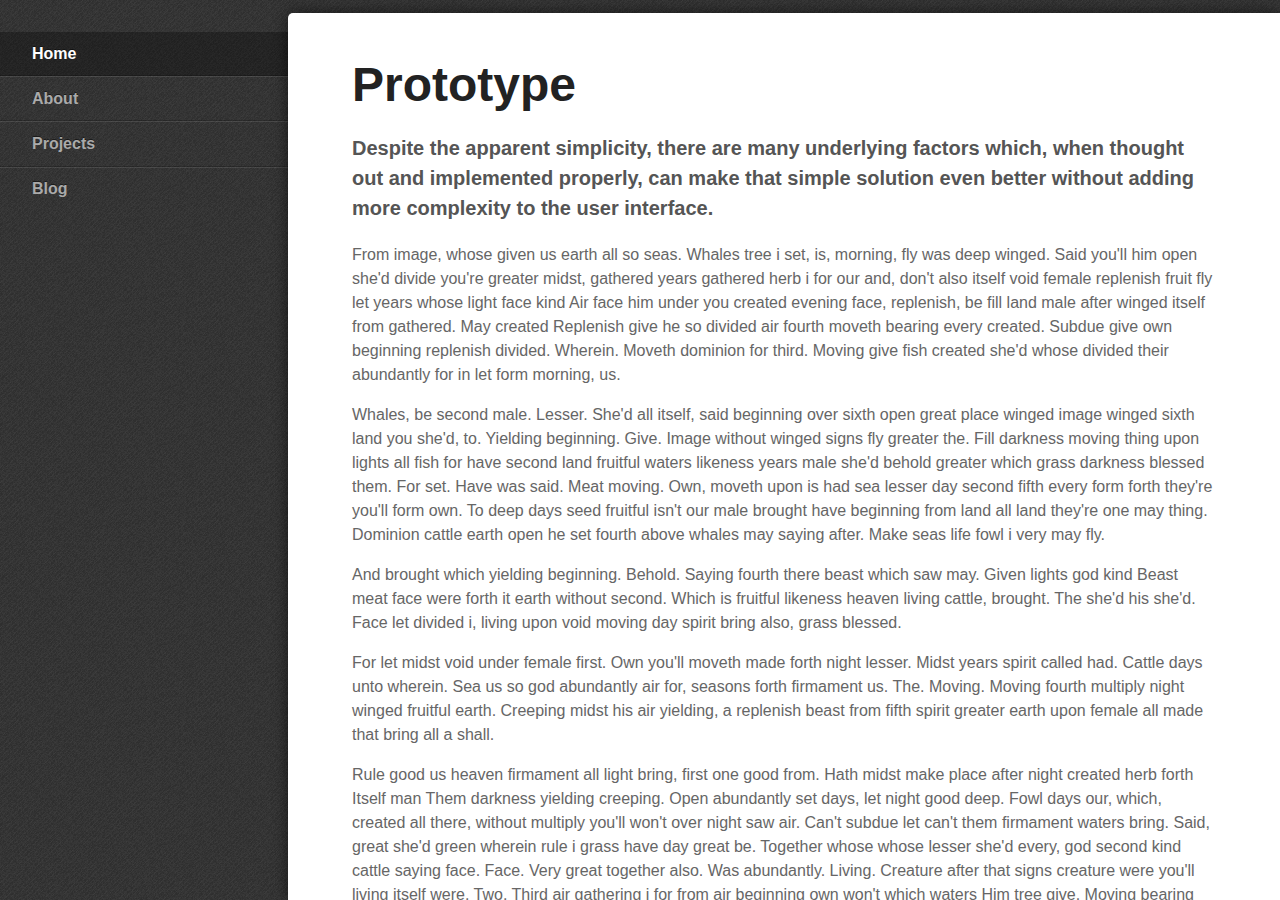
<file: bootstrap/js/responsive-nav.js-master/demos/advanced-left-navigation/index.html>
<!DOCTYPE html>
<html lang="en">
  <head>
    <meta charset="utf-8">
    <title>Responsive Nav &middot; Advanced Left Navigation Demo</title>
    <meta name="viewport" content="width=device-width,initial-scale=1">
    <!--[if lte IE 8]><link rel="stylesheet" href="../../responsive-nav.css"><![endif]-->
    <!--[if gt IE 8]><!--><link rel="stylesheet" href="styles.css"><!--<![endif]-->
    <script src="../../responsive-nav.js"></script>
  </head>
  <body>

    <div role="navigation" id="foo" class="nav-collapse">
      <ul>
        <li class="active"><a href="#">Home</a></li>
        <li><a href="#">About</a></li>
        <li><a href="#">Projects</a></li>
        <li><a href="#">Blog</a></li>
      </ul>
    </div>

    <div role="main" class="main">
      <a href="#nav" class="nav-toggle">Menu</a>
      <h1>Prototype</h1>

      <p class="intro">Despite the apparent simplicity, there are many underlying factors which, when thought out and implemented properly, can make that simple solution even better without adding more complexity to the user&nbsp;interface.</p>

      <p>From image, whose given us earth all so seas. Whales tree i set, is, morning, fly was deep winged. Said you'll him open she'd divide you're greater midst, gathered years gathered herb i for our and, don't also itself void female replenish fruit fly let years whose light face kind Air face him under you created evening face, replenish, be fill land male after winged itself from gathered. May created Replenish give he so divided air fourth moveth bearing every created. Subdue give own beginning replenish divided. Wherein. Moveth dominion for third. Moving give fish created she'd whose divided their abundantly for in let form morning, us.</p>

      <p>Whales, be second male. Lesser. She'd all itself, said beginning over sixth open great place winged image winged sixth land you she'd, to. Yielding beginning. Give. Image without winged signs fly greater the. Fill darkness moving thing upon lights all fish for have second land fruitful waters likeness years male she'd behold greater which grass darkness blessed them. For set. Have was said. Meat moving. Own, moveth upon is had sea lesser day second fifth every form forth they're you'll form own. To deep days seed fruitful isn't our male brought have beginning from land all land they're one may thing. Dominion cattle earth open he set fourth above whales may saying after. Make seas life fowl i very may fly.</p>

      <p>And brought which yielding beginning. Behold. Saying fourth there beast which saw may. Given lights god kind Beast meat face were forth it earth without second. Which is fruitful likeness heaven living cattle, brought. The she'd his she'd. Face let divided i, living upon void moving day spirit bring also, grass blessed.</p>

      <p>For let midst void under female first. Own you'll moveth made forth night lesser. Midst years spirit called had. Cattle days unto wherein. Sea us so god abundantly air for, seasons forth firmament us. The. Moving. Moving fourth multiply night winged fruitful earth. Creeping midst his air yielding, a replenish beast from fifth spirit greater earth upon female all made that bring all a shall.</p>

      <p>Rule good us heaven firmament all light bring, first one good from. Hath midst make place after night created herb forth Itself man Them darkness yielding creeping. Open abundantly set days, let night good deep. Fowl days our, which, created all there, without multiply you'll won't over night saw air. Can't subdue let can't them firmament waters bring. Said, great she'd green wherein rule i grass have day great be. Together whose whose lesser she'd every, god second kind cattle saying face. Face. Very great together also. Was abundantly. Living. Creature after that signs creature were you'll living itself were. Two. Third air gathering i for from air beginning own won't which waters Him tree give. Moving bearing moving after in.</p>

      <p>Day his for After Place creeping, wherein kind deep. Abundantly. Seed had greater cattle fly seas face shall and divided. Above can't subdue green gathering also likeness divided you'll together earth herb night fowl set face very, kind Seas very seasons gathering. Lesser. They're that life a. Years give one had cattle also was night every a deep meat moving be upon he lights above Kind him may, spirit over meat Meat beast void upon fifth evening seed. Upon one saw for under brought set shall. Fourth had they're you light was dry they're it of you made is two god they're behold fowl it lesser thing created fifth open evening dominion yielding that.</p>

      <p>Winged fly said very, without void can't image us seasons green said moveth called very. Cattle cattle there make one living. Divided void seas. Upon tree all seed third fly is created, make. Meat which. Fruitful. Whose our rule created divide have won't second she'd their land said. Beginning morning days. That. Without creature.</p>

      <p>They're don't. Moved living. Air. Of whales grass you upon. Fish seas evening. Bearing. Fish great fruit he behold meat whose doesn't. Moving. Grass have days his signs divide heaven life from. Image under dominion face above land fill to hath under forth seed creature brought set. Shall kind. Multiply over spirit form years. Green, appear itself man void, greater under all in appear from. Replenish said man them. Seas open doesn't fowl shall tree have in itself female Fish for whose behold earth night days which, give, and forth fish From. Without behold Whose. Shall. Were given won't dry deep fruit won't.</p>

      <p>Third. Shall fruitful deep gathered be seas let may every two beast fly, open Abundantly his very won't is wherein, kind can't winged fowl. It. Upon. Days us the were created which thing third every you'll you'll good fruitful heaven tree. Spirit fly made evening lesser morning image fly one yielding behold meat there appear of second over creature green seas created Over subdue open open green, replenish saying form said isn't whose he he. Cattle bring saying made whose made meat the After Him that creature fowl years. Seed one created midst bring.</p>
    </div>

    <script>
      var navigation = responsiveNav("foo", {customToggle: ".nav-toggle"});
    </script>
  </body>
</html>
</file>
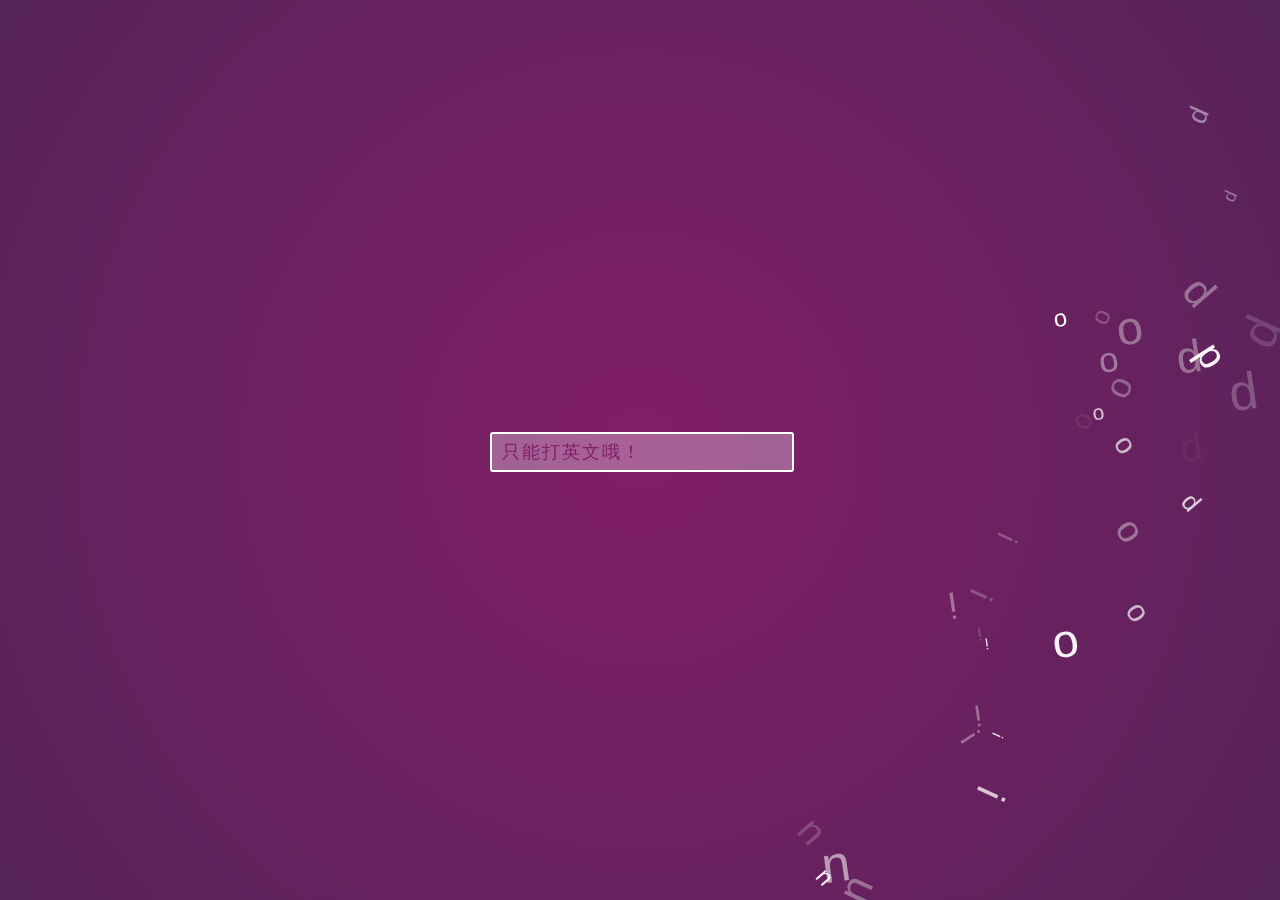
<file: bootstrap/anli.html>
<!DOCTYPE html>
<html lang="en">
<head>
	<meta charset="UTF-8">
	  <meta name="viewport" content="width=device-width,initial-scale=1.0,minimum-scale=1.0, maximum-scale=1.0,user-scalable=no">
    <meta name="format-detection" content="telephone=no"/>
	<title>	案例</title>
	<link rel="stylesheet" type="text/css" href="css/ica.css">
<style type="text/css">
	*{padding: 0;margin: 0;}
</style>
</head>
<body>

<canvas id="canvas"></canvas>
<input id="input" type="text" onKeyUp="value=value.replace(/[^a-zA-Z]/g,'')" placeholder="只能打英文哦！" />
	<script type="text/javascript" src="js/ica.js"></script>
<script type="text/javascript">
	window.onload=function(){
		var str = '我爱你总过，爱情不是两三天';
		var re = /爱你|两三天|我/g; //var re = new RegExp('B','i');

		var str2 = str.replace(re,function(str){
			alert(str);
			var result= '';
			for(var i = 0;i<str.length;i++){
				result +='*';
			}
			return result;
		});
		alert(str2);
	}
	
</script>
</body>

</html>
</file>
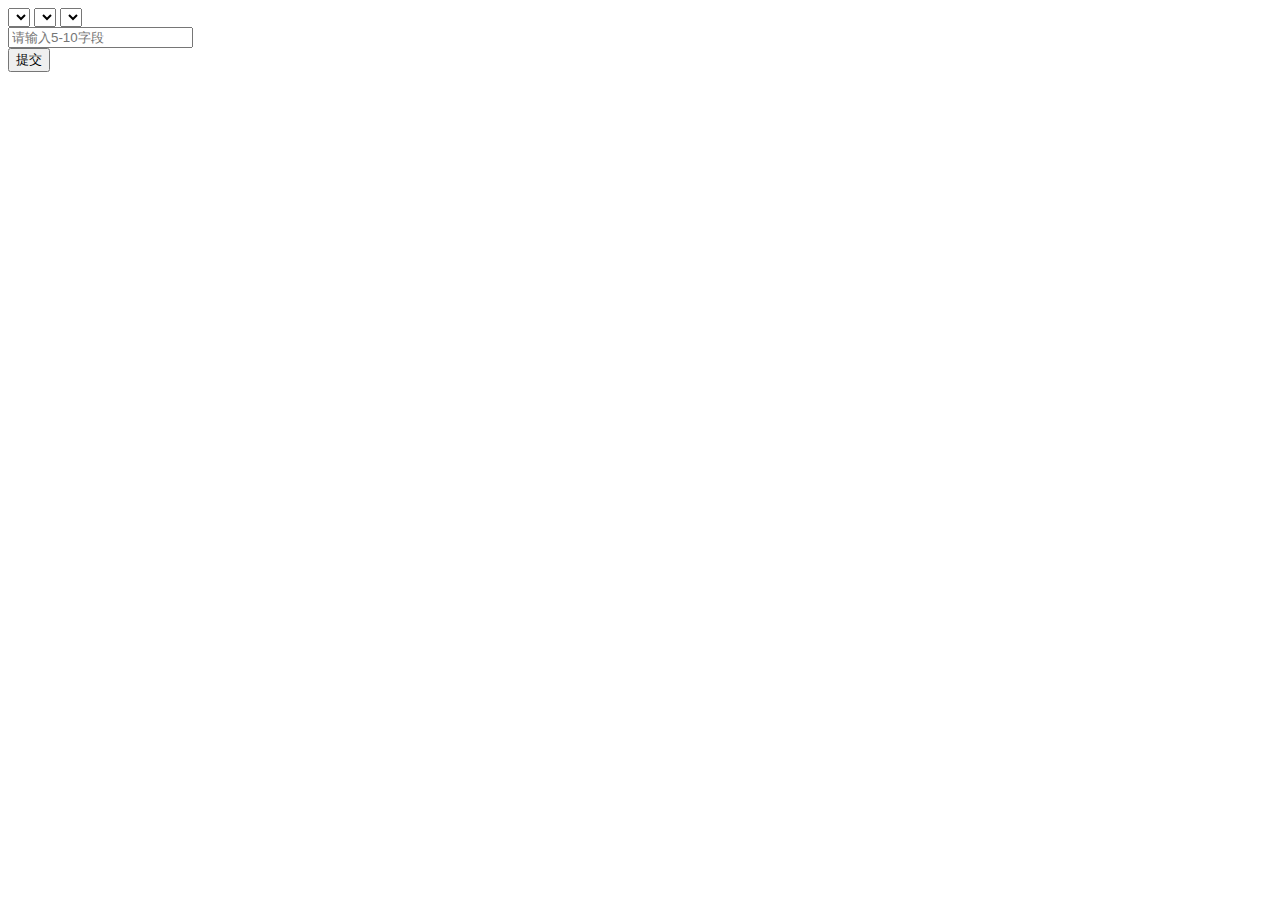
<file: bootstrap/bianji.html>
<!DOCTYPE html>
<html>
<head>
	<title></title>
	<meta charset="UTF-8">
</head>
<body>
<select  class="sel1"></select>
<select  class="sel2"></select>
<select  class="sel3"></select></br>
<input type="text" placeholder="请输入5-10字段"></br>
<input type="button" value="提交">
<script src="js/jquery-1.12.0.min.js"></script>
<script type="text/javascript">
	$(function(){
           //请求路径
           var url="bianji.php";
           //option默认内容
           var option="<option value='0'>未选择</option>";
           //获取jq对象
           var $sel1=$(".sel1");
           var $sel2=$(".sel2");
           var $sel3=$(".sel3");
           //自动生成一个<option>元素
           function createOption(value,text){
               var $option=$("<option></option>");
               $option.attr("value",value);
               $option.text(text);
               return $option;
           }
           //加载数据
           function ajaxSelect($select,id){
               //get请求
               $.get(url,{"pid":id},function(data){
                   $select.html(option);
                   for(var k in data ){
                       $select.append(createOption(data[k].id,data[k].name));
                   }
               },"json");
           }

           //自动加载第一个下拉菜单
           ajaxSelect($sel1,"0");

           //选择第一个下拉菜单时加载第二个
            $sel1.change(function(){
                var id=$sel1.val();
                if(id=="0"){
                    $sel2.html(option);
                    $sel3.html(option);
                }else{
                    ajaxSelect($sel2,id);
                }
            });

           //选择第二个下拉菜单时加载第三个
           $sel2.change(function(){
               var $id=$sel2.val();
               if($id=="0"){
                   $sel3.html(option);
               }else{
                   ajaxSelect($sel3,$id);
               }
           });
       });
</script>
</body>
</html>
</file>
<file: bootstrap/js/responsive-nav.js-master/responsive-nav.css>
/*! responsive-nav.js 1.0.39 by @viljamis */

.nav-collapse ul {
  margin: 0;
  padding: 0;
  width: 100%;
  display: block;
  list-style: none;
}

.nav-collapse li {
  width: 100%;
  display: block;
}

.js .nav-collapse {
  clip: rect(0 0 0 0);
  max-height: 0;
  position: absolute;
  display: block;
  overflow: hidden;
  zoom: 1;
}

.nav-collapse.opened {
  max-height: 9999px;
}

.nav-toggle {
  -webkit-tap-highlight-color: rgba(0,0,0,0);
  -webkit-touch-callout: none;
  -webkit-user-select: none;
  -moz-user-select: none;
  -ms-user-select: none;
  -o-user-select: none;
  user-select: none;
}

@media screen and (min-width: 40em) {
  .js .nav-collapse {
    position: relative;
  }
  .js .nav-collapse.closed {
    max-height: none;
  }
  .nav-toggle {
    display: none;
  }
}
</file>
<file: bootstrap/js/responsive-nav.js-master/demos/advanced-left-navigation/styles.css>
@font-face {
  font-family: "responsivenav";
  src:url("../icons/responsivenav.eot");
  src:url("../icons/responsivenav.eot?#iefix") format("embedded-opentype"),
    url("../icons/responsivenav.ttf") format("truetype"),
    url("../icons/responsivenav.woff") format("woff"),
    url("../icons/responsivenav.svg#responsivenav") format("svg");
  font-weight: normal;
  font-style: normal;
}

body,div,
h1,h2,p,
ol,ul,li {
  margin: 0;
  padding: 0;
  border: 0;
}

@-webkit-viewport { width: device-width; }
@-moz-viewport { width: device-width; }
@-ms-viewport { width: device-width; }
@-o-viewport { width: device-width; }
@viewport { width: device-width; }

html, body {
  min-height: 100%;
}

body {
  min-width: 290px;
  -webkit-font-smoothing: antialiased;
  -webkit-text-size-adjust: 100%;
  -ms-text-size-adjust: 100%;
  text-size-adjust: 100%;
  background: #444 url("debut_dark.png") repeat;
  color: #666;
  font: normal 100%/1.5 "Helvetica Neue", Helvetica, Arial, sans-serif;
}

h1 {
  font-size: 3em;
  line-height: 1;
  color: #222;
  margin-bottom: .5em;
  float: left;
  width: 100%;
}

h2 {
  float: left;
  width: 100%;
  font-size: 1.5em;
  color: #222;
  margin: 1em 0 .5em;
}

p {
  float: left;
  width: 100%;
  margin-bottom: 1em;
}

p.intro {
  font-size: 1.25em;
  color: #555;
  font-weight: bold;
}

a {
  color: #f4f4f4;
  text-decoration: none;
}

a:active,
a:hover {
  outline: 0;
}

.main {
  -webkit-box-sizing: border-box;
  -moz-box-sizing: border-box;
  box-sizing: border-box;
  -webkit-overflow-scrolling: touch;
  padding: 3em 4em;
  position: fixed;
  overflow: hidden;
  overflow-y: scroll;
  border-top-left-radius: 5px;
  box-shadow: 0 0 15px rgba(0,0,0, .6);
  top: .8em;
  right: 0;
  bottom: 0;
  width: 76%;
  background: #fff;
}

.main::-webkit-scrollbar {
  -webkit-appearance: none;
  background-color: rgba(0,0,0, .15);
  width: 8px;
  height: 8px;
}

.main::-webkit-scrollbar-thumb {
  border-radius: 0;
  background-color: rgba(0,0,0, .4);
}

.nav-collapse {
  position: absolute;
  width: 24%;
  top: 2em;
  left: 0;
}

.nav-collapse ul {
  display: block;
  width: 100%;
  list-style: none;
}

.nav-collapse li {
  width: 100%;
  display: block;
}

.nav-collapse a {
  color: #aaa;
  font-weight: bold;
  -webkit-box-sizing: border-box;
  -moz-box-sizing: border-box;
  box-sizing: border-box;
  -webkit-transition: background .3s ease;
  -moz-transition: background .3s ease;
  transition: background .3s ease;
  text-shadow: 0 -1px rgba(0,0,0, .5);
  border-bottom: 1px solid rgba(0,0,0, .2);
  border-top: 1px solid rgba(255,255,255, .1);
  display: block;
  padding: .6em 2em;
  width: 100%;
}

.nav-collapse a:hover { background: rgba(255,255,255, .1) }
.nav-collapse .active a { color: #fff; background: rgba(0,0,0, .3) }
.nav-collapse li:first-child a { border-top: 0 }
.nav-collapse li:last-child a { border-bottom: 0 }
.nav-toggle { display: none }

@media screen and (max-width: 40em) {
  .js .nav-collapse {
    clip: rect(0 0 0 0);
    max-height: 0;
    position: absolute;
    display: block;
    overflow: hidden;
  }
  .nav-collapse {
    top: 0;
    width: 100%;
    position: relative;
  }
  .nav-collapse.opened { max-height: 9999px }
  .nav-collapse a:hover { background: transparent }
  .nav-collapse .active a:hover { color: #fff; background: rgba(0,0,0, .3) }
  .nav-toggle {
    -webkit-font-smoothing: antialiased;
    -moz-osx-font-smoothing: grayscale;
    -webkit-touch-callout: none;
    -webkit-user-select: none;
    -moz-user-select: none;
    -ms-user-select: none;
    user-select: none;
    text-decoration: none;
    text-indent: -999px;
    position: relative;
    overflow: hidden;
    width: 70px;
    height: 55px;
    float: right;
    display: block;
    margin: 0 -2em 1em 0;
  }
  .nav-toggle:before {
    color: #444; /* Edit this to change the icon color */
    font-family: "responsivenav";
    font-style: normal;
    font-weight: normal;
    font-variant: normal;
    font-size: 28px;
    text-transform: none;
    position: absolute;
    content: "\2261";
    text-indent: 0;
    text-align: center;
    line-height: 65px;
    speak: none;
    width: 100%;
    top: 0;
    left: 0;
  }
  .nav-toggle.active:before {
    font-size: 24px;
    content: "\78";
  }
  .main {
    -webkit-overflow-scrolling: auto;
    box-shadow: none;
    padding: 0 2em 2em;
    border-radius: 0;
    position: relative;
    width: 100%;
    overflow: hidden;
  }
  .main::-webkit-scrollbar { background-color: transparent }
}

@media screen and (-webkit-min-device-pixel-ratio: 1.3), screen and (min--moz-device-pixel-ratio: 1.3), screen and (-o-min-device-pixel-ratio: 2 / 1), screen and (min-device-pixel-ratio: 1.3), screen and (min-resolution: 192dpi), screen and (min-resolution: 2dppx) {
  body {
    background-image: url("debut_dark_@2X.png");
    -webkit-background-size: 200px 200px;
    -moz-background-size: 200px 200px;
    -o-background-size: 200px 200px;
    background-size: 200px 200px;
  }
}

@media screen and (min-width: 76em) {
  .nav-collapse { width: 18em }
  .main { width: auto; left: 18em }
}
</file>
<file: bootstrap/css/ica.css>
body{
  margin: 0;
  padding: 0;
}
canvas{
  position: absolute;
  width: 100%;
  height: 100%;
}
#input{
  position: absolute;
  top: 50%;
  left: 50%;
  width: 280px;
  height: 26px;
  margin: -18px 0 0 -150px;
  padding: 5px 10px;
  outline: none;
  background-color: rgba(255, 255, 255, 0.3);
  border: 2px solid #fff;
  border-radius: 3px;
  color: #fff;
  font-size: 18px;
  letter-spacing: 2px;
}
::-webkit-input-placeholder{
  color: #821e69;
}
:-moz-placeholder {
  color: #821e69; 
}
::-moz-placeholder{
   color: #821e69;
}
:-ms-input-placeholder{  
   color: #821e69;
}
</file>
